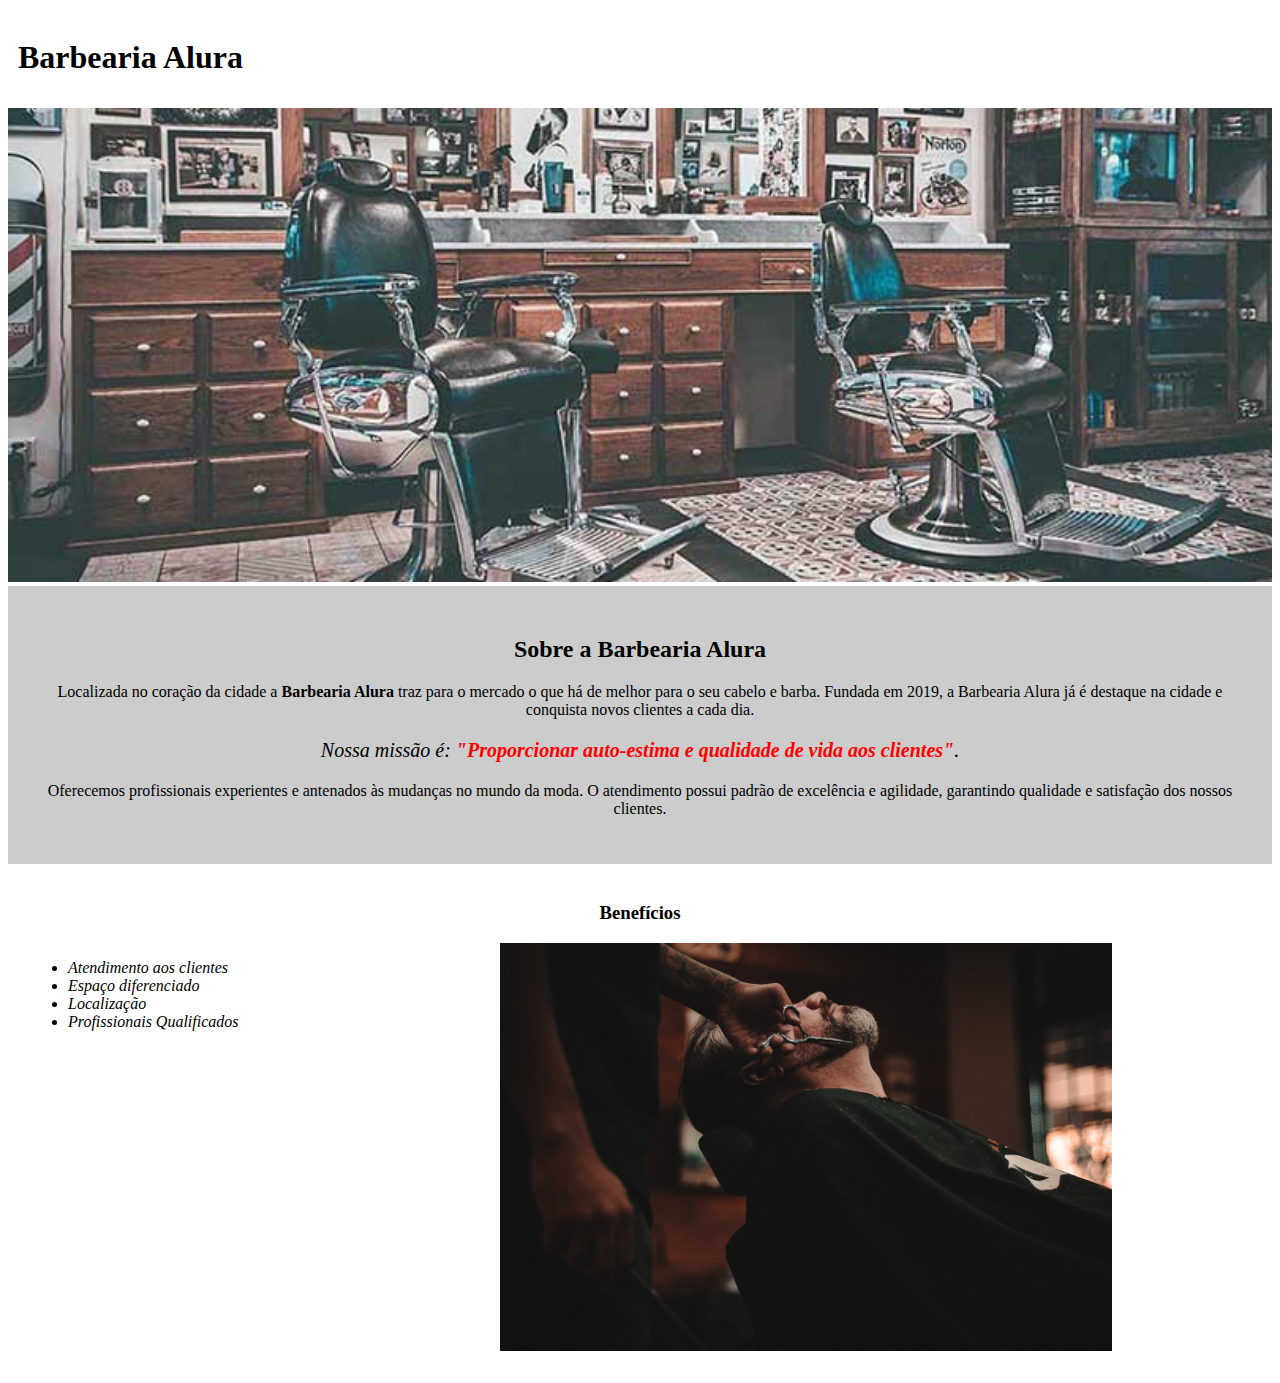
<file: index.html>
<!DOCTYPE html>
<html lang="pt-br">
  <head>
    <meta charset="UTF-8" />
    <meta http-equiv="X-UA-Compatible" content="IE=edge" />
    <meta name="viewport" content="width=device-width, initial-scale=1.0" />
    <link rel="stylesheet" href="style.css" />
    <title>Home - Barbearia Alura</title>
  </head>
  <body>
    <header class="titulo-principal">
      <h1>Barbearia Alura</h1>
    </header>
    <img
      id="banner"
      src="banner.jpg"
      alt="foto de um salão mostrando duas cadeiras de barbeiro"
    />
    <div class="principal">
      <h2 class="titulo-centralizado">Sobre a Barbearia Alura</h2>
      <p>
        Localizada no coração da cidade a <strong>Barbearia Alura</strong> traz
        para o mercado o que há de melhor para o seu cabelo e barba. Fundada em
        2019, a Barbearia Alura já é destaque na cidade e conquista novos
        clientes a cada dia.
      </p>
      <p id="missao">
        <em
          >Nossa missão é:
          <strong
            >"Proporcionar auto-estima e qualidade de vida aos clientes"</strong
          >.</em
        >
      </p>
      <p>
        Oferecemos profissionais experientes e antenados às mudanças no mundo da
        moda. O atendimento possui padrão de excelência e agilidade, garantindo
        qualidade e satisfação dos nossos clientes.
      </p>
    </div>

    <div class="beneficios">
      <h3 class="titulo-centralizado" >Benefícios</h3>

      <ul>
        <li class="itens">Atendimento aos clientes</li>
        <li class="itens">Espaço diferenciado</li>
        <li class="itens">Localização</li>
        <li class="itens">Profissionais Qualificados</li>
      </ul>
      <img src="beneficios.jpg" class="imagemBeneficio" alt="Foto de um barbeiro fazendo a barba de um cliente">
    </div>
    
  </body>
</html>
</file>
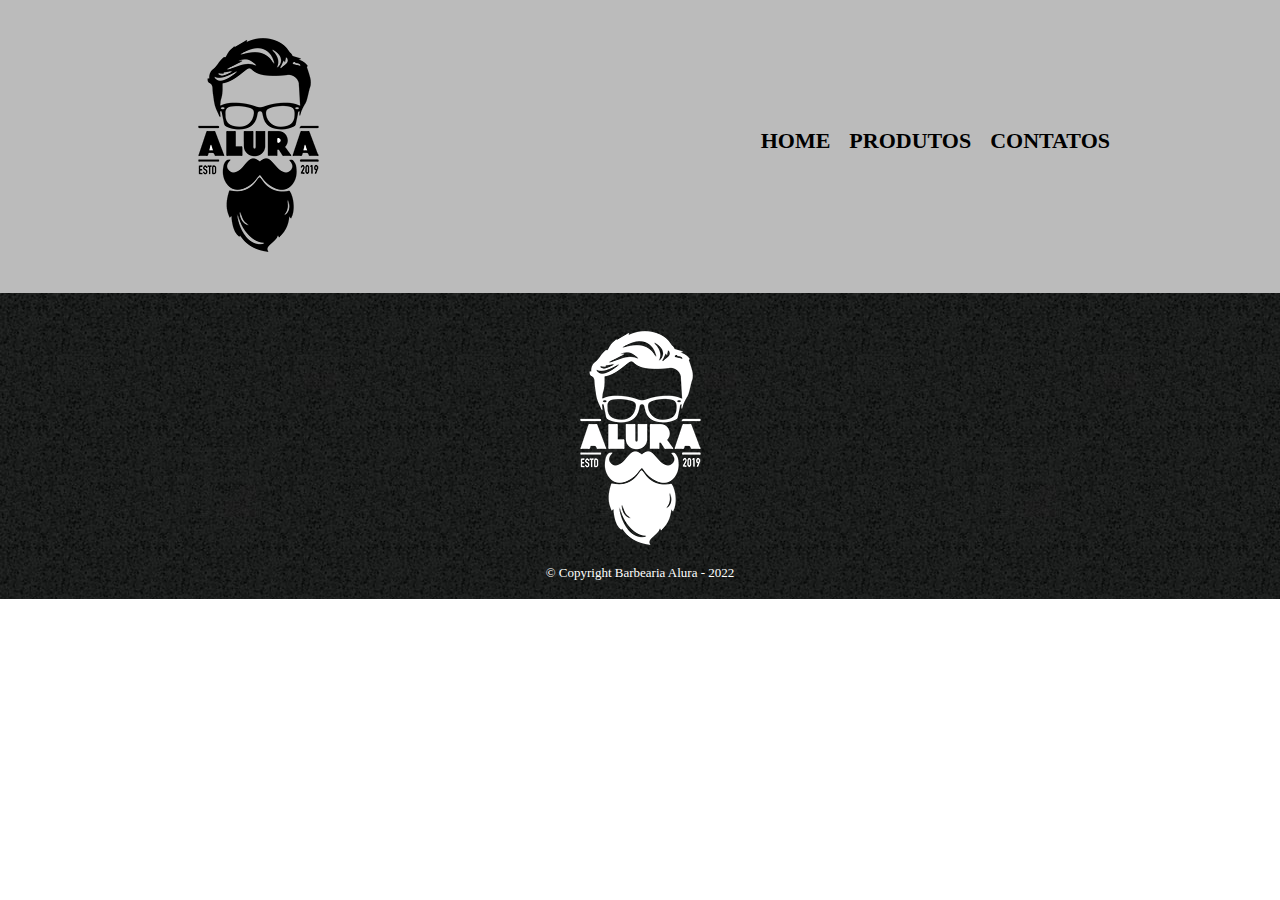
<file: contatos.html>
<!DOCTYPE html>
<html lang="pt-br">
  <head>
    <meta charset="UTF-8" />
    <meta http-equiv="X-UA-Compatible" content="IE=edge" />
    <meta name="viewport" content="width=device-width, initial-scale=1.0" />
    <link rel="stylesheet" href="reset.css" />
    <link rel="stylesheet" href="produtos.css" />
    <title>Contatos - Barbearia Alura</title>
  </head>
  <body>
    <header>
      <div class="container">
        <h1>
          <img
            src="logo.png"
            alt="imagem de um rosto desenhado com barba e bigode"
          />
        </h1>

        <nav>
          <ul>
            <li><a href="index.html">Home</a></li>
            <li><a href="produtos.html">Produtos</a></li>
            <li><a href="contatos.html">Contatos</a></li>
          </ul>
        </nav>
      </div>
    </header>

    <main>
        
    </main>

    <footer>
        <img src="logo-branco.png" alt="logo da barbearia alura">
        <p class="copyright">&copy; Copyright Barbearia Alura - 2022</p>
    </footer>
  </body>
</html>
</file>
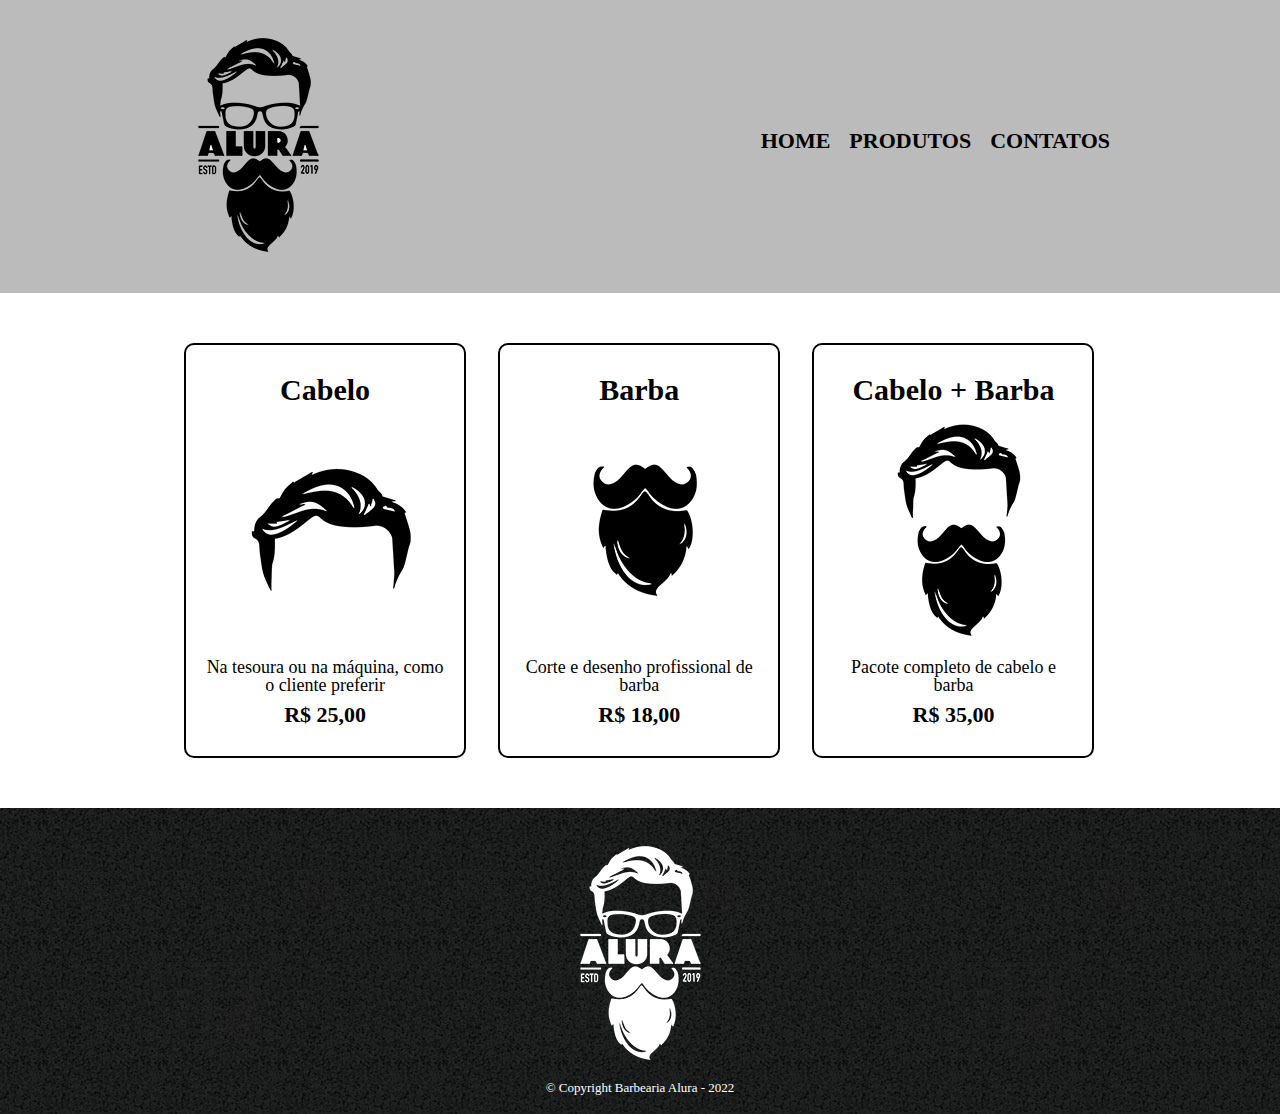
<file: produtos.html>
<!DOCTYPE html>
<html lang="pt-br">
  <head>
    <meta charset="UTF-8" />
    <meta http-equiv="X-UA-Compatible" content="IE=edge" />
    <meta name="viewport" content="width=device-width, initial-scale=1.0" />
    <link rel="stylesheet" href="reset.css" />
    <link rel="stylesheet" href="produtos.css" />
    <title>Produtos - Barbearia Alura</title>
  </head>
  <body>
    <header>
      <div class="container">
        <h1>
          <img
            src="logo.png"
            alt="imagem de um rosto desenhado com barba e bigode"
          />
        </h1>

        <nav>
          <ul>
            <li><a href="index.html">Home</a></li>
            <li><a href="produtos.html">Produtos</a></li>
            <li><a href="contatos.html">Contatos</a></li>
          </ul>
        </nav>
      </div>
    </header>

    <main>
        <ul class="produtos">
            <li>
                <h2>Cabelo</h2>
                <img src="cabelo.jpg" alt="imagem simples do desenho de um cabelo">
                <p class="produto-descricao">Na tesoura ou na máquina, como o cliente preferir</p>
                <p class="produto-preco">R$ 25,00</p>
            </li>
            <li>
                <h2>Barba</h2>
                <img src="barba.jpg" alt="imagem simples do desenho de uma barba">
                <p class="produto-descricao">Corte e desenho profissional de barba</p>
                <p class="produto-preco">R$ 18,00</p>
            </li>
            <li>
                <h2>Cabelo + Barba</h2>
                <img src="cabelo+barba.jpg" alt="imagem simples do desenho de cabelo e barba">
                <p class="produto-descricao">Pacote completo de cabelo e barba</p>
                <p class="produto-preco">R$ 35,00</p>
            </li>
        </ul>
    </main>

    <footer>
        <img src="logo-branco.png" alt="logo da barbearia alura">
        <p class="copyright">&copy; Copyright Barbearia Alura - 2022</p>
    </footer>
  </body>
</html>
</file>
<file: style.css>
.titulo-principal{
    padding: 10px;
}

#banner {
  width: 100%;
}

.titulo-centralizado{
    text-align: center;
}

.principal {
  background: #cccccc;
  padding: 30px;
}

p {
  text-align: center;
}

#missao {
  font-size: 20px;
}

em strong {
  color: #ff0000;
}

.itens {
  font-style: italic;
}

.beneficios {
  background: #ffffff;
  padding: 20px;
}

ul{
    display: inline-block;
    vertical-align: top;
    width: 20%;
    margin-right: 15%;
}

.imagemBeneficio{
    width: 50%;
}
</file>
<file: produtos.css>
header{
    background: #BBBBBB;
    padding: 20px 0;
}

.container {
    position: relative;
    width: 940px;
    margin: 0 auto;
}

nav {
    position: absolute;
    top: 110px;
    right: 0;
}

nav li {
    display: inline-block;
    margin: 0 0 0 15px;
}

nav a {
    text-transform: uppercase;
    color: #000000;
    font-weight: bold;
    font-size: 22px;
    text-decoration: none;
}

nav a:hover {
    color: blue;
    text-decoration: underline;
}

.produtos {
    width: 940px;
    margin: 0 auto;
    padding: 50px 0;
}

.produtos li {
    display: inline-block;
    text-align: center;
    width: 30%;
    vertical-align: top;
    margin: 0 1.5%;
    padding: 30px 20px;
    box-sizing: border-box;
    border: 2px solid #000000;
    border-radius: 10px;
}

.produtos li:hover {
    border-color: blue;
}

.produtos li:active {
    border-color: green;
}

.produtos li:hover h2 {
    font-size: 34px;
}

.produtos h2 {
    font-size: 30px;
    font-weight: bold;
}

.produto-descricao {
    font-size: 18px;
}

.produto-preco {
    font-size: 22px;
    font-weight: bold;
    margin-top: 10px;
}

footer {
    text-align: center;
    background: url("bg.jpg");
    padding: 20px;
}

.copyright {
    color: white;
    font-size: 13px;
}
</file>
